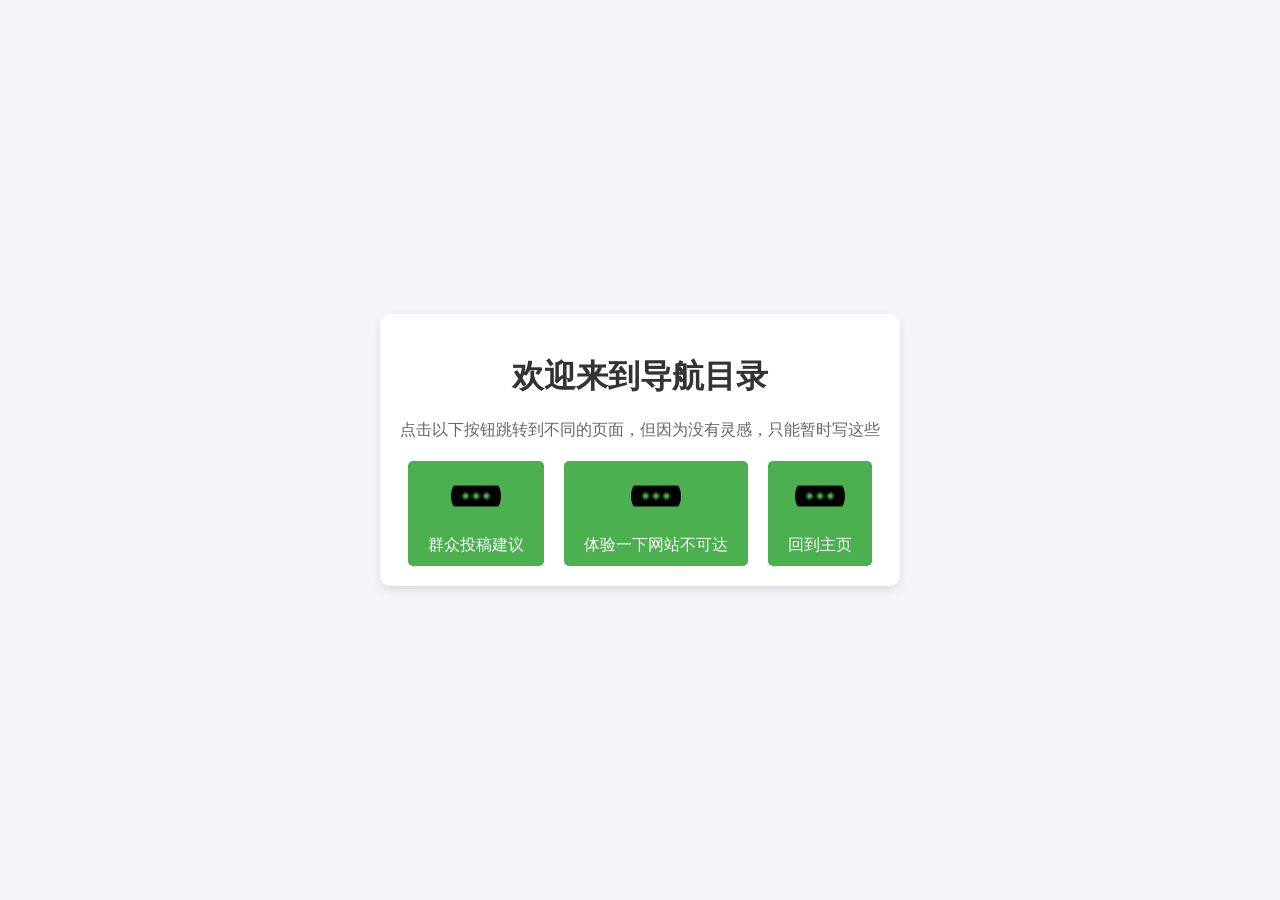
<file: MainPage.html>
<!DOCTYPE html>
<html lang="en">
<head>
    <meta charset="UTF-8">
    <meta name="viewport" content="width=device-width, initial-scale=1.0">
    <title>主页</title>
    <link rel="stylesheet" href="styles.css">
</head>
<body>
    <div class="container">
        <h1>欢迎来到导航目录</h1>
        <p>点击以下按钮跳转到不同的页面，但因为没有灵感，只能暂时写这些</p>

        <!-- 按钮板块 -->
        <div class="button-group">
            <a href="page1.html" class="button">
                <img src="images/icons8-按钮-24.png" alt="a">
                <span>群众投稿建议</span>
            </a>
            <a href="404.html" class="button">
                <img src="images/icons8-按钮-24.png" alt="娱乐项目">
                <span>体验一下网站不可达</span>
            </a>
            <a href="https://bd4uin.online" class="button" target="_blank">
                <img src="images/icons8-按钮-24.png" alt="主页">
                <span>回到主页</span>
            </a>
        </div>
    </div>
</body>
</html>
</file>
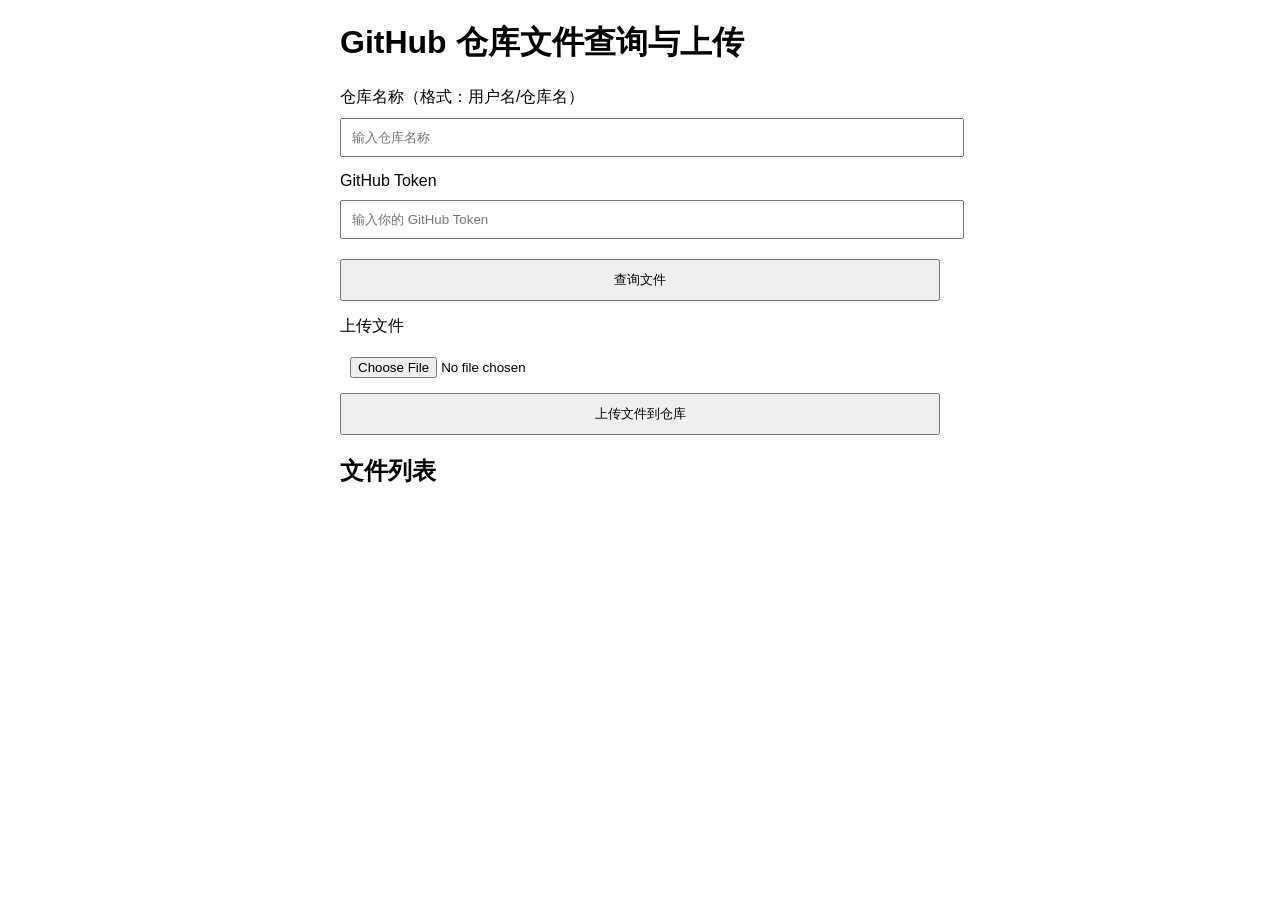
<file: confidential/Query.html>
<!DOCTYPE html>
<html lang="en">
<head>
    <meta charset="UTF-8">
    <meta name="viewport" content="width=device-width, initial-scale=1.0">
    <title>GitHub 仓库文件查询与上传</title>
    <style>
        body {
            font-family: Arial, sans-serif;
            margin: 20px;
        }
        ul {
            list-style-type: none;
            padding: 0;
        }
        li {
            margin: 5px 0;
        }
        .container {
            max-width: 600px;
            margin: 0 auto;
        }
        .form-group {
            margin-bottom: 15px;
        }
        .form-group label {
            display: block;
            margin-bottom: 5px;
        }
        .form-group input, .form-group button {
            width: 100%;
            padding: 10px;
            margin-top: 5px;
        }
        .file-list {
            margin-top: 20px;
        }
    </style>
</head>
<body>
    <div class="container">
        <h1>GitHub 仓库文件查询与上传</h1>
        <div class="form-group">
            <label for="repoName">仓库名称（格式：用户名/仓库名）</label>
            <input type="text" id="repoName" placeholder="输入仓库名称" required>
        </div>
        <div class="form-group">
            <label for="token">GitHub Token</label>
            <input type="password" id="token" placeholder="输入你的 GitHub Token" required>
        </div>
        <div class="form-group">
            <button onclick="fetchFiles()">查询文件</button>
        </div>
        <div class="form-group">
            <label for="fileInput">上传文件</label>
            <input type="file" id="fileInput">
            <button onclick="uploadFile()">上传文件到仓库</button>
        </div>
        <div class="file-list">
            <h2>文件列表</h2>
            <ul id="fileList"></ul>
        </div>
    </div>

    <script>
        // 查询文件
        async function fetchFiles() {
            const repoName = document.getElementById("repoName").value;
            const token = document.getElementById("token").value;
            const branch = "main"; // 默认分支
            const url = `https://api.github.com/repos/${repoName}/git/trees/${branch}?recursive=1`;

            try {
                const response = await fetch(url, {
                    headers: {
                        "Accept": "application/vnd.github.v3+json",
                        "Authorization": `token ${token}`
                    }
                });

                if (!response.ok) {
                    const errorData = await response.json();
                    throw new Error(`请求失败：${errorData.message}`);
                }

                const data = await response.json();
                displayFiles(data.tree);
            } catch (error) {
                console.error("Error:", error);
                alert(error.message);
            }
        }

        // 显示文件列表
        function displayFiles(files) {
            const fileList = document.getElementById("fileList");
            fileList.innerHTML = ""; // 清空列表

            files.forEach(file => {
                if (file.type === "blob") { // 只显示文件，不显示目录
                    const li = document.createElement("li");
                    li.textContent = file.path;
                    fileList.appendChild(li);
                }
            });
        }

        // 上传文件到仓库
        async function uploadFile() {
            const repoName = document.getElementById("repoName").value;
            const token = document.getElementById("token").value;
            const fileInput = document.getElementById("fileInput");
            const file = fileInput.files[0];

            if (!file) {
                alert("请选择一个文件！");
                return;
            }

            const filePath = file.name; // 文件路径为文件名
            const branch = "main"; // 默认分支
            const url = `https://api.github.com/repos/${repoName}/contents/${filePath}`;

            try {
                // 获取文件内容
                const fileContent = await file.text();

                // 获取文件的 SHA（如果文件已存在）
                let sha = "";
                const response = await fetch(url, {
                    headers: {
                        "Accept": "application/vnd.github.v3+json",
                        "Authorization": `token ${token}`
                    }
                });

                if (response.ok) {
                    const data = await response.json();
                    sha = data.sha; // 如果文件已存在，获取 SHA 值
                }

                // 构造上传请求
                const uploadResponse = await fetch(url, {
                    method: "PUT",
                    headers: {
                        "Accept": "application/vnd.github.v3+json",
                        "Authorization": `token ${token}`,
                        "Content-Type": "application/json"
                    },
                    body: JSON.stringify({
                        message: `Upload ${filePath}`,
                        content: btoa(fileContent), // 文件内容需要 Base64 编码
                        branch: branch,
                        sha: sha // 如果文件已存在，需要提供 SHA 值
                    })
                });

                if (!uploadResponse.ok) {
                    const errorData = await uploadResponse.json();
                    throw new Error(`上传失败：${errorData.message}`);
                }

                alert("文件上传成功！");
                fileInput.value = ""; // 清空文件输入框
            } catch (error) {
                console.error("Error:", error);
                alert(error.message);
            }
        }
    </script>
</body>
</html>
</file>
<file: styles.css>
/* 基本样式 */
body {
    font-family: Arial, sans-serif;
    background-color: #f4f4f9;
    margin: 0;
    padding: 0;
    display: flex;
    justify-content: center;
    align-items: center;
    height: 100vh;
}

.container {
    text-align: center;
    background: white;
    padding: 20px;
    border-radius: 10px;
    box-shadow: 0 4px 10px rgba(0, 0, 0, 0.1);
}

h1 {
    color: #333;
}

p {
    color: #666;
    margin-bottom: 20px;
}

/* 按钮样式 */
.button-group {
    display: flex;
    justify-content: center;
    gap: 20px;
}

.button {
    display: inline-block;
    background: #4CAF50;
    color: white;
    padding: 10px 20px;
    text-align: center;
    text-decoration: none;
    border-radius: 5px;
    transition: background-color 0.3s ease;
    position: relative;
    overflow: hidden;
}

.button img {
    width: 50px;
    height: 50px;
    border-radius: 50%;
    margin-bottom: 10px;
}

.button span {
    display: block;
    font-size: 16px;
}

.button:hover {
    background: #45a049;
}

.button:hover img {
    transform: scale(1.1);
    transition: transform 0.3s ease;
}
</file>
